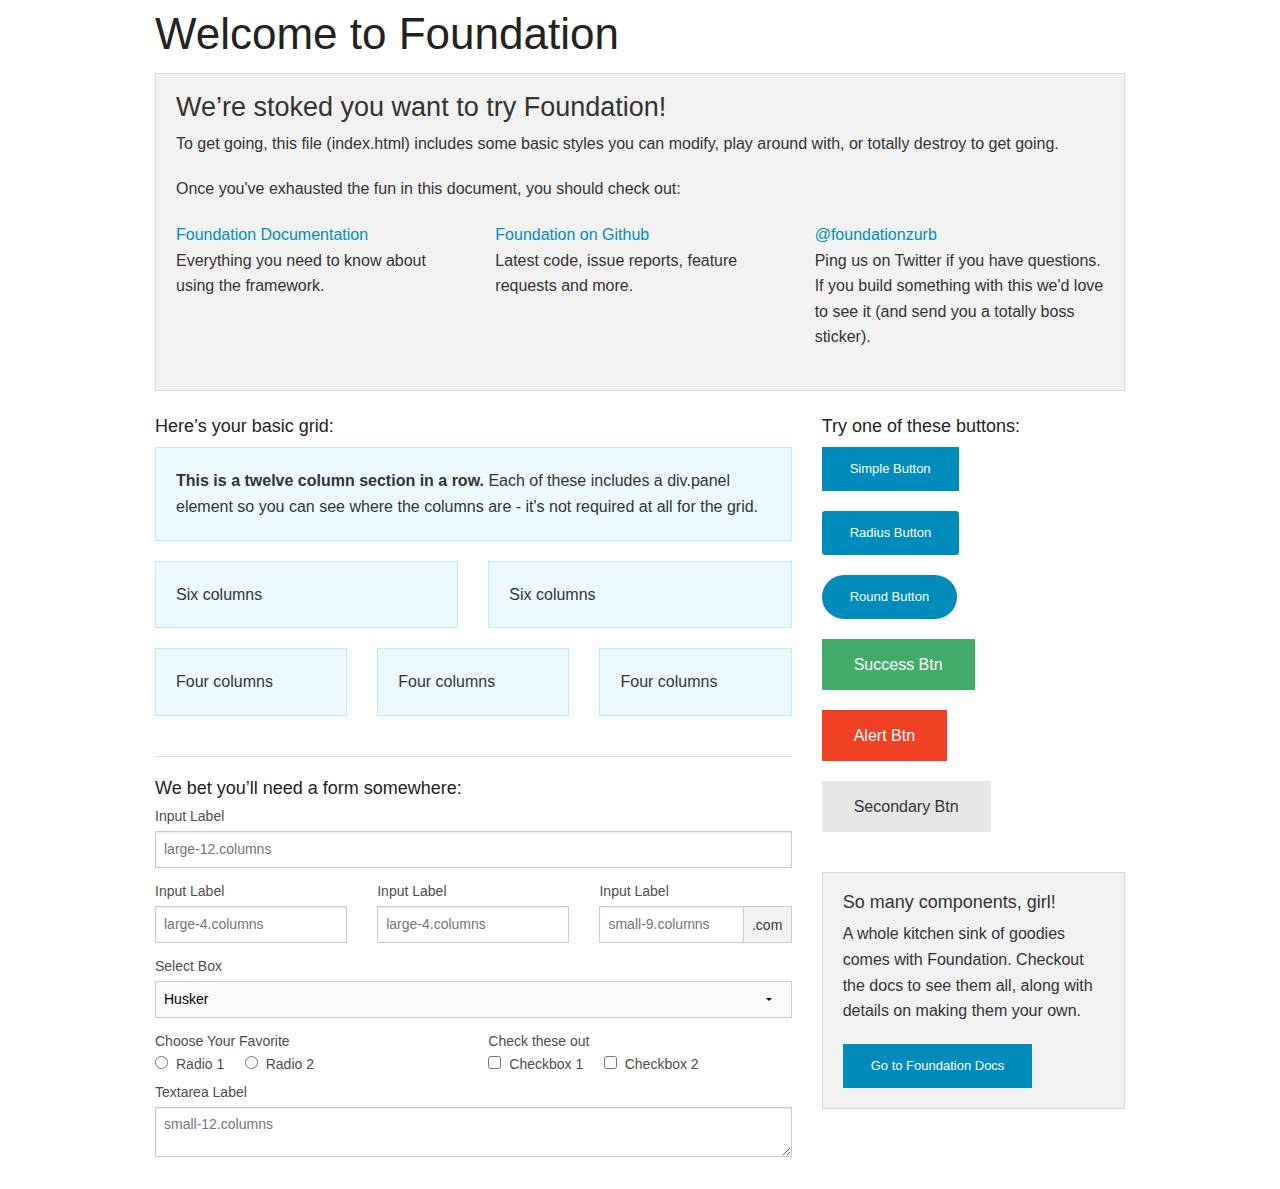
<file: assets/index.html>
<!doctype html>
<html class="no-js" lang="en">
  <head>
    <meta charset="utf-8" />
    <meta name="viewport" content="width=device-width, initial-scale=1.0" />
    <title>Foundation | Welcome</title>
    <link rel="stylesheet" href="css/foundation.css" />
    <script src="js/vendor/modernizr.js"></script>
  </head>
  <body>
    
    <div class="row">
      <div class="large-12 columns">
        <h1>Welcome to Foundation</h1>
      </div>
    </div>
    
    <div class="row">
      <div class="large-12 columns">
      	<div class="panel">
	        <h3>We&rsquo;re stoked you want to try Foundation! </h3>
	        <p>To get going, this file (index.html) includes some basic styles you can modify, play around with, or totally destroy to get going.</p>
	        <p>Once you've exhausted the fun in this document, you should check out:</p>
	        <div class="row">
	        	<div class="large-4 medium-4 columns">
	    		<p><a href="http://foundation.zurb.com/docs">Foundation Documentation</a><br />Everything you need to know about using the framework.</p>
	    	</div>
	        	<div class="large-4 medium-4 columns">
	        		<p><a href="http://github.com/zurb/foundation">Foundation on Github</a><br />Latest code, issue reports, feature requests and more.</p>
	        	</div>
	        	<div class="large-4 medium-4 columns">
	        		<p><a href="http://twitter.com/foundationzurb">@foundationzurb</a><br />Ping us on Twitter if you have questions. If you build something with this we'd love to see it (and send you a totally boss sticker).</p>
	        	</div>        
					</div>
      	</div>
      </div>
    </div>

    <div class="row">
      <div class="large-8 medium-8 columns">
        <h5>Here&rsquo;s your basic grid:</h5>
        <!-- Grid Example -->

        <div class="row">
          <div class="large-12 columns">
            <div class="callout panel">
              <p><strong>This is a twelve column section in a row.</strong> Each of these includes a div.panel element so you can see where the columns are - it's not required at all for the grid.</p>
            </div>
          </div>
        </div>
        <div class="row">
          <div class="large-6 medium-6 columns">
            <div class="callout panel">
              <p>Six columns</p>
            </div>
          </div>
          <div class="large-6 medium-6 columns">
            <div class="callout panel">
              <p>Six columns</p>
            </div>
          </div>
        </div>
        <div class="row">
          <div class="large-4 medium-4 small-4 columns">
            <div class="callout panel">
              <p>Four columns</p>
            </div>
          </div>
          <div class="large-4 medium-4 small-4 columns">
            <div class="callout panel">
              <p>Four columns</p>
            </div>
          </div>
          <div class="large-4 medium-4 small-4 columns">
            <div class="callout panel">
              <p>Four columns</p>
            </div>
          </div>
        </div>
        
        <hr />
                
        <h5>We bet you&rsquo;ll need a form somewhere:</h5>
        <form>
				  <div class="row">
				    <div class="large-12 columns">
				      <label>Input Label</label>
				      <input type="text" placeholder="large-12.columns" />
				    </div>
				  </div>
				  <div class="row">
				    <div class="large-4 medium-4 columns">
				      <label>Input Label</label>
				      <input type="text" placeholder="large-4.columns" />
				    </div>
				    <div class="large-4 medium-4 columns">
				      <label>Input Label</label>
				      <input type="text" placeholder="large-4.columns" />
				    </div>
				    <div class="large-4 medium-4 columns">
				      <div class="row collapse">
				        <label>Input Label</label>
				        <div class="small-9 columns">
				          <input type="text" placeholder="small-9.columns" />
				        </div>
				        <div class="small-3 columns">
				          <span class="postfix">.com</span>
				        </div>
				      </div>
				    </div>
				  </div>
				  <div class="row">
				    <div class="large-12 columns">
				      <label>Select Box</label>
				      <select>
				        <option value="husker">Husker</option>
				        <option value="starbuck">Starbuck</option>
				        <option value="hotdog">Hot Dog</option>
				        <option value="apollo">Apollo</option>
				      </select>
				    </div>
				  </div>
				  <div class="row">
				    <div class="large-6 medium-6 columns">
				      <label>Choose Your Favorite</label>
				      <input type="radio" name="pokemon" value="Red" id="pokemonRed"><label for="pokemonRed">Radio 1</label>
				      <input type="radio" name="pokemon" value="Blue" id="pokemonBlue"><label for="pokemonBlue">Radio 2</label>
				    </div>
				    <div class="large-6 medium-6 columns">
				      <label>Check these out</label>
				      <input id="checkbox1" type="checkbox"><label for="checkbox1">Checkbox 1</label>
				      <input id="checkbox2" type="checkbox"><label for="checkbox2">Checkbox 2</label>
				    </div>
				  </div>
				  <div class="row">
				    <div class="large-12 columns">
				      <label>Textarea Label</label>
				      <textarea placeholder="small-12.columns"></textarea>
				    </div>
				  </div>
				</form>
      </div>     

      <div class="large-4 medium-4 columns">
			  <h5>Try one of these buttons:</h5>
			  <p><a href="#" class="small button">Simple Button</a><br/>
        <a href="#" class="small radius button">Radius Button</a><br/>
        <a href="#" class="small round button">Round Button</a><br/>            
        <a href="#" class="medium success button">Success Btn</a><br/>
        <a href="#" class="medium alert button">Alert Btn</a><br/>
        <a href="#" class="medium secondary button">Secondary Btn</a></p>           
				<div class="panel">
        	<h5>So many components, girl!</h5>
        	<p>A whole kitchen sink of goodies comes with Foundation. Checkout the docs to see them all, along with details on making them your own.</p>
        	<a href="http://foundation.zurb.com/docs/" class="small button">Go to Foundation Docs</a>          
        </div>
      </div>
    </div>
    
    <script src="js/vendor/jquery.js"></script>
    <script src="js/foundation.min.js"></script>
    <script>
      $(document).foundation();
    </script>
  </body>
</html>
</file>
